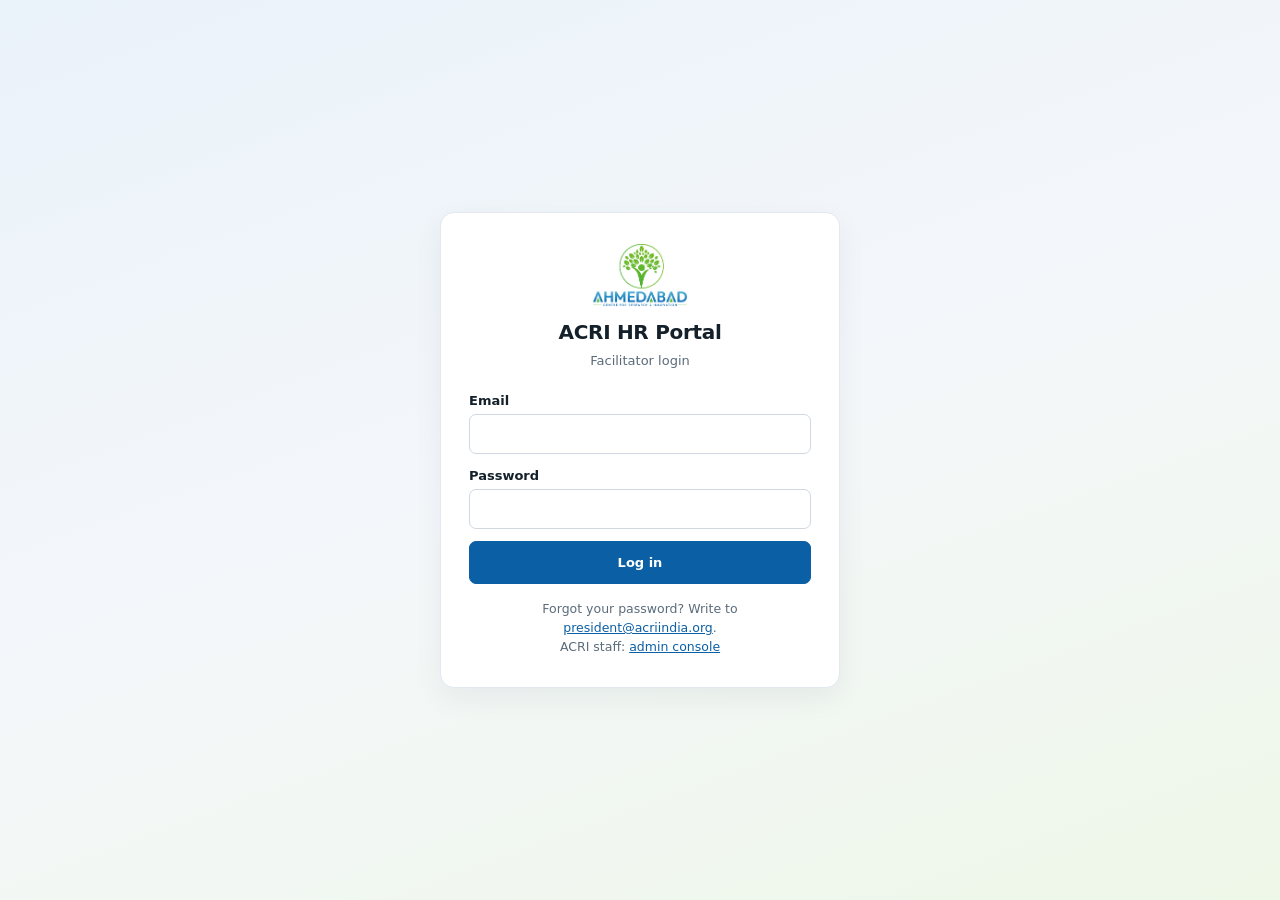
<file: public/index.html>
<!DOCTYPE html>
<html lang="en">
<head>
<meta charset="utf-8">
<meta name="viewport" content="width=device-width, initial-scale=1">
<title>ACRI HR Portal · Facilitators</title>
<link rel="icon" href="assets/acri.png">
<link rel="stylesheet" href="assets/style.css">
</head>
<body>
<div id="app"></div>

<script src="config.js"></script>
<script src="assets/app.js"></script>
<script>
(function () {
  var H = window.HR, esc = H.esc, app = document.getElementById('app');
  var KEY = 'acri_hr_fac';
  var state = { token: sessionStorage.getItem(KEY), data: null };

  function api(action, body) {
    return H.call(Object.assign({ action: action, token: state.token }, body || {})).then(function (r) {
      if (!r.ok && /log in|expired/i.test(r.error || '')) { logout(); }
      if (r.ok && r.data) { state.data = r.data; render(); }
      return r;
    });
  }
  function logout() { if (state.token) H.call({ action: 'logout', token: state.token }); sessionStorage.removeItem(KEY); state = { token: null, data: null }; renderLogin(); }

  function renderLogin(err) {
    app.innerHTML = '<div class="login"><div class="box"><img src="assets/acri.png" alt="ACRI">' +
      '<h1>ACRI HR Portal</h1><p class="lead">Facilitator login</p>' + (err ? '<div class="note err">' + esc(err) + '</div>' : '') +
      '<form id="lf"><label class="f">Email<input class="i" name="email" type="email" required autocomplete="username"></label>' +
      '<label class="f">Password<input class="i" name="password" type="password" required autocomplete="current-password"></label>' +
      '<button class="btn" type="submit">Log in</button></form>' +
      '<p class="small muted" style="text-align:center;margin:16px 0 0">Forgot your password? Write to <a href="mailto:president@acriindia.org">president@acriindia.org</a>.<br>ACRI staff: <a href="admin/">admin console</a></p></div></div>';
    document.getElementById('lf').onsubmit = function (e) {
      e.preventDefault(); var f = e.target, btn = f.querySelector('button'); btn.disabled = true; btn.textContent = 'Logging in…';
      H.call({ action: 'login', email: f.email.value, password: f.password.value }).then(function (r) {
        if (!r.ok) return renderLogin(r.error);
        state.token = r.token; state.data = r.data; sessionStorage.setItem(KEY, r.token); render();
      });
    };
  }

  function rateText(p) {
    if (p.pay_model === 'share') {
      var m = p.share && p.share.mine;
      if (!m) return 'Paid as a share of the ACRI Abhivyakti Fund';
      return 'Your share: ' + m.share_pct + '% of the amount left after ACRI deductions · attended ' + m.attended + ' of ' + m.planned + ' planned sessions' +
        (m.missed ? ' · ' + m.missed + ' missed (not paid)' : '') + (p.share.pool > 0 ? ' · earned so far ' + H.money(m.entitlement) : '') + (m.to_recover ? ' · advance still to recover ' + H.money(m.to_recover) : '');
    }
    if (p.session_net == null) return 'Rate to be finalised by ACRI';
    return H.money(p.session_net) + ' per session attended';
  }

  function render() {
    var d = state.data, me = d.me, t = d.totals;
    var today = new Date().toISOString().slice(0, 10);
    var progs = d.programmes.map(function (p) {
      var fund = p.fund && p.fund.tracked ? '<div class="small muted" style="margin-top:8px">ACRI Abhivyakti Fund: received ' + H.money(p.fund.received) + ' · ACRI deductions ' + H.money(p.fund.deducted) + ' · facilitator pool ' + H.money(p.fund.pool) +
        (p.fund.byHead.length ? '<br>Deductions: ' + p.fund.byHead.map(function (h) { return esc(h.head) + ' ' + H.money(h.amount); }).join(' · ') : '') + '</div>' : '';
      return '<div style="padding:12px 18px;border-bottom:1px solid var(--line)"><b>' + esc(p.name) + '</b> <span class="muted">· ' + esc(p.school) + '</span><div class="small">' + esc(rateText(p)) + '</div>' + fund + '</div>';
    }).join('');

    var rows = d.sessions.map(function (s) {
      var a = s.attendance, p = s.payment, act = '';
      var canClaim = s.status !== 'cancelled' && s.date <= today && (!a || a.status === 'rejected');
      if (canClaim) act = '<button class="btn sm" data-claim="' + s.id + '">Submit attendance</button>';
      var canLeave = s.status !== 'cancelled' && !s.leave && (!a || a.status === 'absent' || a.status === 'rejected');
      if (canLeave) act += ' <button class="btn sm ghost" data-leave="' + s.id + '">Apply for leave</button>';
      if (s.leave && s.leave.status === 'pending') act += ' <span class="pill amber">Absence requested</span>';
      var note = (a && a.remarks ? '<div class="small muted">' + esc(a.remarks) + '</div>' : '') + (p && p.reason && p.status !== 'not_payable' ? '<div class="small muted">' + esc(p.reason) + '</div>' : '');
      return '<tr><td><div class="small muted">' + esc((s.group || '').replace(/\s*\(.*\)/, '')) + '</div><b>' + esc(s.number) + '</b>' + (s.extra ? ' <span class="pill blue">Extra</span>' : '') + '</td><td>' + H.date(s.date) + '<div class="small muted">' + (s.time ? esc(s.time) + ' · ' : '') + esc(s.mode) + (s.status === 'cancelled' ? ' · cancelled' : '') + '</div></td>' +
        '<td>' + (a ? H.pill(H.ATT, a.status) : (s.date > today ? '<span class="pill">Upcoming</span>' : '<span class="pill">Not recorded</span>')) + '</td>' +
        '<td class="num">' + (p && ['not_payable', 'eligible', 'pro_bono'].indexOf(p.status) < 0 ? H.money(p.net) : '—') + '</td><td>' + (p ? H.pill(H.PAY, p.status) : '') + (p && p.paid_ref ? '<div class="small muted">Ref ' + esc(p.paid_ref) + '</div>' : '') + note + '</td><td>' + act + '</td></tr>';
    }).join('');

    var qs = d.queries.length ? d.queries.map(function (q) {
      return '<div class="query"><b>' + esc(q.subject) + '</b> ' + (q.status === 'open' ? '<span class="pill amber">Open</span>' : '<span class="pill green">' + (q.status === 'closed' ? 'Closed' : 'Answered') + '</span>') +
        '<div class="small muted">' + esc(q.created_at.slice(0, 10)) + '</div><div>' + esc(q.message) + '</div>' + (q.response ? '<div class="r"><b>ACRI:</b> ' + esc(q.response) + '</div>' : '') + '</div>';
    }).join('') : '<div class="empty">No queries yet.</div>';

    app.innerHTML = '<div class="topbar"><div class="in"><img src="assets/acri.png" alt="ACRI"><div class="t">ACRI HR Portal<small>Facilitator</small></div><div class="sp"></div>' +
      '<div class="who"><b>' + esc(me.name) + '</b>' + esc(me.email) + '</div><button class="btn ghost sm" id="pw">Change password</button><button class="btn ghost sm" id="lo">Log out</button></div><div class="stripe"></div></div>' +
      '<div class="wrap"><h1>Hello, ' + esc(me.name.split(' ')[0]) + '</h1><p class="lead">Your sessions, attendance and payments' + (me.appointment_ref ? ' · Appointment ' + esc(me.appointment_ref) : '') + '</p>' +
      (me.must_change ? '<div class="note warn">Please set your own password before continuing. <button class="btn sm" id="pw2">Set password</button></div>' : '') +
      '<div class="stats"><div class="stat"><div class="k">Sessions attended</div><div class="v">' + t.present + '</div><div class="s">' + t.absent + ' absent' + (t.proBono ? ' · ' + t.proBono + ' pro bono' : '') + '</div></div>' +
      '<div class="stat hl"><div class="k">Paid to you</div><div class="v">' + H.money(t.paid) + '</div>' + (t.advance ? '<div class="s">includes ' + H.money(t.advance) + ' advance</div>' : '') + '</div>' +
      '<div class="stat"><div class="k">Paid leaves left</div><div class="v">' + (d.programmes[0] && d.programmes[0].paidLeave ? d.programmes[0].paidLeave.left + ' <span style="font-size:14px;color:var(--muted)">of ' + d.programmes[0].paidLeave.limit + '</span>' : '—') + '</div><div class="s">Approved, to be paid: ' + H.money(t.approved) + '</div></div>' +
      '<div class="stat"><div class="k">Pending</div><div class="v">' + H.money(t.pending) + '</div><div class="s">Awaiting approval or funds</div></div></div>' +
      '<div class="card"><div class="hd"><h2>Your programmes</h2></div><div class="bd flush">' + (progs || '<div class="empty">No programmes assigned.</div>') + '</div></div>' +
      '<div class="card"><div class="hd"><h2>Sessions and payments</h2><div class="sp"></div><span class="small muted">Missed sessions reduce your share</span></div><div class="bd flush scroll"><table class="t"><thead><tr><th>Session</th><th>Date</th><th>Attendance</th><th class="num">Amount</th><th>Payment</th><th></th></tr></thead><tbody>' +
      (rows || '<tr><td colspan="6" class="empty">No sessions yet.</td></tr>') + '</tbody></table></div></div>' +
      (d.payouts && d.payouts.length ? '<div class="card"><div class="hd"><h2>Payments from the ACRI Abhivyakti Fund</h2></div><div class="bd flush scroll"><table class="t"><thead><tr><th>Worked out on</th><th>How it was worked out</th><th class="num">Amount</th><th>Status</th></tr></thead><tbody>' +
        d.payouts.map(function (o) { return '<tr><td>' + H.date((o.paid_on || o.created_at).slice(0, 10)) + '</td><td class="small">' + (o.kind === 'advance' ? '<span class="pill amber">Advance</span> ' + esc(o.basis) + '<div class="muted">Taken off your next session payments</div>' : esc(o.basis) + '<div class="muted">Share so far ' + H.money(o.entitlement) + ' − already paid ' + H.money(o.previous) + '</div>') + '</td><td class="num"><b>' + H.money(o.amount) + '</b></td><td>' + H.pill(H.PAYOUT, o.status) +
          (o.reason ? '<div class="small muted">' + esc(o.reason) + '</div>' : '') + (o.paid_ref ? '<div class="small muted">Ref ' + esc(o.paid_ref) + ' · ' + esc(o.paid_on) + '</div>' : '') + '</td></tr>'; }).join('') + '</tbody></table></div></div>' : '') +
      (d.leaves && d.leaves.length ? '<div class="card"><div class="hd"><h2>Leave requests</h2><div class="sp"></div><span class="small muted">Paid leaves are paid; unpaid absences are not</span></div><div class="bd flush scroll"><table class="t"><thead><tr><th>Session</th><th>Reason</th><th>Status</th><th></th></tr></thead><tbody>' +
        d.leaves.map(function (l) { return '<tr><td>' + esc((l.group || '').replace(/\s*\(.*\)/, '')) + ' · Session ' + esc(l.number) + '<div class="small muted">' + H.date(l.date) + '</div></td><td class="small">' + esc(l.reason) + (l.remarks ? '<div class="muted">ACRI: ' + esc(l.remarks) + '</div>' : '') + '</td><td>' +
          (l.paid ? '<span class="pill green">Paid leave</span> ' : '<span class="pill">Unpaid</span> ') + (l.status === 'pending' ? '<span class="pill amber">Pending</span>' : l.status === 'approved' ? '<span class="pill green">Approved</span>' : '<span class="pill red">Not approved</span>') + '</td><td>' + (l.has_proof ? '<button class="btn sm ghost" data-proof="' + l.id + '">View proof</button>' : '') + '</td></tr>'; }).join('') + '</tbody></table></div></div>' : '') +
      '<div class="card"><div class="hd"><h2>Queries</h2><div class="sp"></div><button class="btn sm" id="q">Ask ACRI</button></div><div class="bd flush">' + qs + '</div></div>' +
      '<p class="small muted" style="text-align:center">Ahmedabad Centre for Research and Innovation · hr.acriindia.org.in</p></div>';

    document.getElementById('lo').onclick = logout;
    [document.getElementById('pw'), document.getElementById('pw2')].forEach(function (b) { if (b) b.onclick = changePw; });
    document.getElementById('q').onclick = function () {
      H.form('Ask ACRI', [{ name: 'subject', label: 'Subject', required: true }, { name: 'message', label: 'Your question', type: 'textarea', required: true }], 'Send',
        function (v) { return api('raiseQuery', v).then(function (r) { if (r.ok) H.toast('Query sent. You will get an email when ACRI responds.'); return r; }); });
    };
    app.querySelectorAll('[data-leave]').forEach(function (b) {
      b.onclick = function () {
        var s = d.sessions.filter(function (x) { return x.id === b.dataset.leave; })[0];
        var pl = (d.programmes.filter(function (p) { return p.id === s.programme_id; })[0] || {}).paidLeave || { left: 0, limit: 3 };
        H.form('Apply for leave · ' + (s.group ? s.group.replace(/\s*\(.*\)/, '') + ' · ' : '') + 'Session ' + s.number + ' (' + H.date(s.date) + ')', [
          { name: 'kind', label: 'Type of leave', type: 'select', options: (pl.left > 0 ? [['paid', 'Paid leave (' + pl.left + ' of ' + pl.limit + ' left)']] : []).concat([['unpaid', 'Unpaid authorised absence']]),
            help: 'You have ' + pl.limit + ' paid leaves for the year. We recommend keeping them for your exams. When you are absent, ACRI has to arrange another facilitator or other cover, so please apply as early as possible.' },
          { name: 'reason', label: 'Reason', type: 'textarea', required: true, help: 'For example: final exam.' },
          { name: 'proof', label: 'Proof (optional)', type: 'file', help: 'A screenshot, photo or PDF, e.g. a letter from your examination coordinator' }], 'Apply',
          function (v) { return api('applyLeave', { session_id: s.id, reason: v.reason, proof: v.proof, paid: v.kind === 'paid' }).then(function (r) { if (r.ok) H.toast('Request sent. You will get an email when ACRI decides.'); return r; }); });
      };
    });
    app.querySelectorAll('[data-proof]').forEach(function (b) {
      b.onclick = function () { H.call({ action: 'viewProof', token: state.token, leave_id: b.dataset.proof }).then(function (r) { if (r.ok) H.showProof(r.data.proof); else H.toast(r.error); }); };
    });
    app.querySelectorAll('[data-claim]').forEach(function (b) {
      b.onclick = function () {
        var s = d.sessions.filter(function (x) { return x.id === b.dataset.claim; })[0];
        H.form('Submit attendance · Session ' + s.number + ' (' + H.date(s.date) + ')', [{ name: 'note', label: 'Note for ACRI (optional)', type: 'textarea', help: 'For example, which group you took. ACRI verifies this against its records; any discrepancy means no payment for the session.' }], 'Submit',
          function (v) { return api('claimAttendance', { session_id: s.id, note: v.note }).then(function (r) { if (r.ok) H.toast('Submitted for verification.'); return r; }); });
      };
    });
  }

  function changePw() {
    H.form('Change password', [{ name: 'current', label: 'Current password', type: 'password', required: true }, { name: 'next', label: 'New password', type: 'password', help: 'At least 8 characters', required: true }, { name: 'again', label: 'Repeat new password', type: 'password', required: true }], 'Change',
      function (v) { if (v.next !== v.again) return { ok: false, error: 'The new passwords do not match.' }; return api('changePassword', v).then(function (r) { if (r.ok) H.toast('Password changed.'); return r; }); });
  }

  if (state.token) api('dashboard').then(function (r) { if (!r.ok) renderLogin(); }); else renderLogin();
})();
</script>
</body>
</html>
</file>
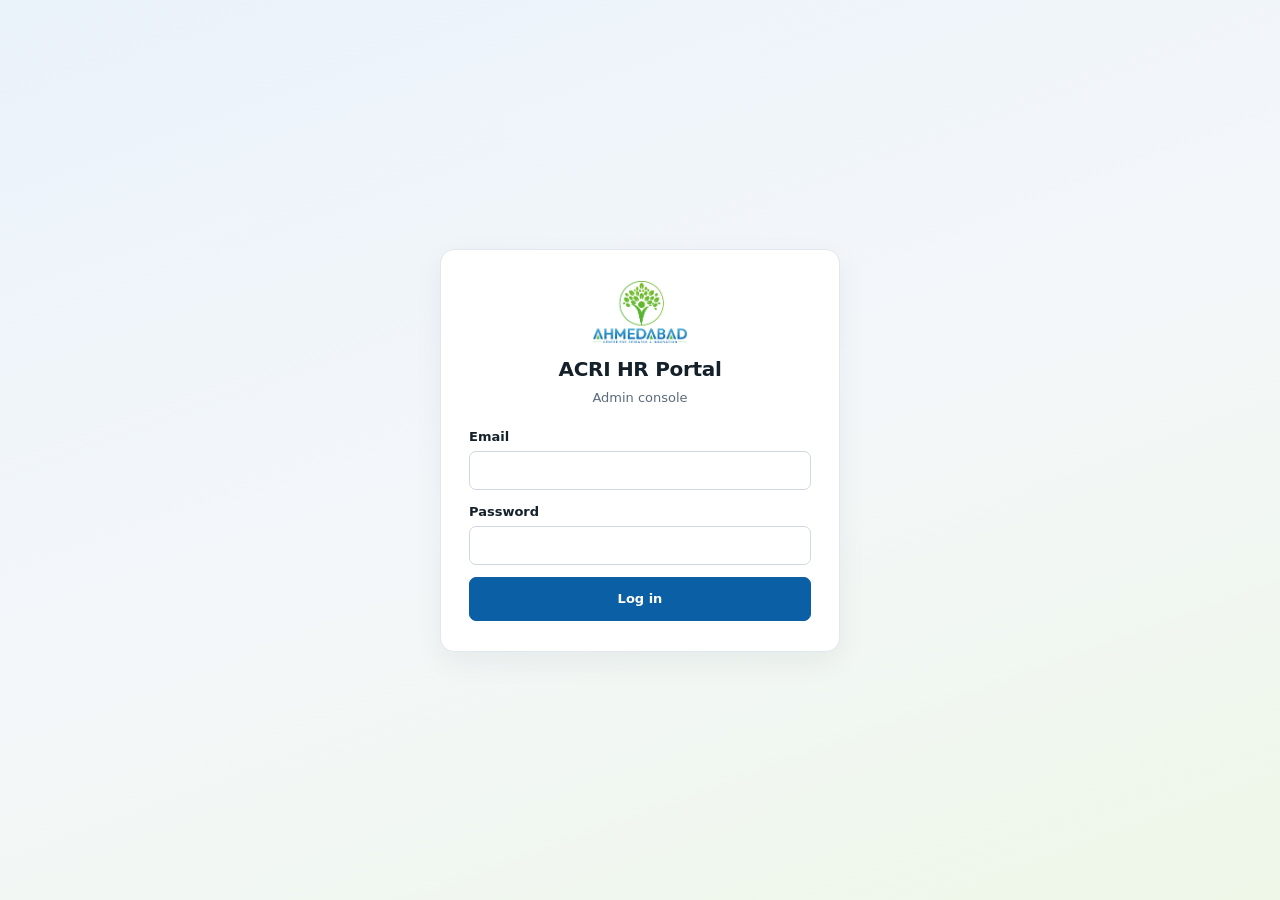
<file: public/admin/index.html>
<!DOCTYPE html>
<html lang="en">
<head>
<meta charset="utf-8">
<meta name="viewport" content="width=device-width, initial-scale=1">
<title>ACRI HR Portal · Admin</title>
<link rel="icon" href="../assets/acri.png">
<link rel="stylesheet" href="../assets/style.css">
</head>
<body>
<div id="app"></div>

<script src="../config.js"></script>
<script src="../assets/app.js"></script>
<script>
(function () {
  var H = window.HR, esc = H.esc, app = document.getElementById('app');
  var KEY = 'acri_hr_admin';
  var state = { token: sessionStorage.getItem(KEY), data: null, tab: location.hash.slice(1) || 'overview', prog: null, group: '' };
  var today = new Date().toISOString().slice(0, 10);

  function api(action, body) {
    return H.call(Object.assign({ action: action, token: state.token }, body || {})).then(function (r) {
      if (!r.ok && /log in|expired/i.test(r.error || '')) logout();
      if (r.ok && r.data) { state.data = r.data; render(); }
      if (!r.ok && !document.querySelector('.modal-bg')) H.toast(r.error);
      return r;
    });
  }
  function logout() { if (state.token) H.call({ action: 'logout', token: state.token }); sessionStorage.removeItem(KEY); state.token = null; state.data = null; renderLogin(); }

  function renderLogin(err) {
    app.innerHTML = '<div class="login"><div class="box"><img src="../assets/acri.png" alt="ACRI"><h1>ACRI HR Portal</h1><p class="lead">Admin console</p>' +
      (err ? '<div class="note err">' + esc(err) + '</div>' : '') +
      '<form id="lf"><label class="f">Email<input class="i" name="email" type="email" required autocomplete="username"></label>' +
      '<label class="f">Password<input class="i" name="password" type="password" required autocomplete="current-password"></label>' +
      '<button class="btn" type="submit">Log in</button></form></div></div>';
    document.getElementById('lf').onsubmit = function (e) {
      e.preventDefault(); var f = e.target, b = f.querySelector('button'); b.disabled = true; b.textContent = 'Logging in…';
      H.call({ action: 'login', role: 'admin', email: f.email.value, password: f.password.value }).then(function (r) {
        if (!r.ok) return renderLogin(r.error);
        state.token = r.token; state.data = r.data; sessionStorage.setItem(KEY, r.token); render();
      });
    };
  }

  // ---------- helpers ----------
  function d() { return state.data; }
  function prog() { var ps = d().programmes; return ps.filter(function (p) { return p.id === state.prog; })[0] || ps[0]; }
  function facsOf(pid) { var ids = d().assignments.filter(function (a) { return a.programme_id === pid && a.status !== 'ended'; }).map(function (a) { return a.facilitator_id; }); return d().facilitators.filter(function (f) { return ids.indexOf(f.id) >= 0; }); }
  function table(head, rows, empty) { return '<div class="scroll"><table class="t"><thead><tr>' + head.map(function (h) { return '<th' + (h[0] === '#' ? ' class="num"' : '') + '>' + esc(h.replace(/^#/, '')) + '</th>'; }).join('') + '</tr></thead><tbody>' + (rows.join('') || '<tr><td colspan="' + head.length + '" class="empty">' + esc(empty || 'Nothing here yet.') + '</td></tr>') + '</tbody></table></div>'; }
  function groupPicker(p) {
    if (!p.groups || !p.groups.length) return '';
    return '<select class="i" id="gp" style="width:auto;margin:0;padding:5px 9px;font-size:13px"><option value="">All groups</option>' +
      p.groups.map(function (g) { return '<option' + (g === state.group ? ' selected' : '') + '>' + esc(g) + '</option>'; }).join('') + '</select>';
  }
  function bindGroupPicker() { var gp = document.getElementById('gp'); if (gp) gp.onchange = function () { state.group = gp.value; render(); }; }
  function byGroup(list) { return list.filter(function (s) { return !state.group || s.group === state.group; })
    .sort(function (a, b) { return a.group === b.group ? (a.date < b.date ? -1 : 1) : (a.group < b.group ? -1 : 1); }); }
  function card(title, body, tools) { return '<div class="card"><div class="hd"><h2>' + esc(title) + '</h2><div class="sp"></div>' + (tools || '') + '</div><div class="bd flush">' + body + '</div></div>'; }
  var MODEL = { share: 'Lump sum split between facilitators', tbd: 'To be decided', per_session: 'Flat rate per session', pool: 'Per-student amount ÷ planned sessions', fund: 'ACRI Abhivyakti Fund pool ÷ planned sessions' };
  var ROLE = { owner: 'Owner', vp: 'Vice President', admin: 'Admin' };

  // ---------- tabs ----------
  var TABS = [
    ['overview', 'Overview'], ['attendance', 'Attendance'], ['payments', 'Payments'], ['fund', 'Abhivyakti Fund'],
    ['facilitators', 'Facilitators'], ['programme', 'Programme & Sessions'], ['queries', 'Queries'], ['emails', 'Emails'], ['team', 'Team & Settings']
  ];

  function render() {
    var x = d(), c = x.counts;
    if (!state.prog && x.programmes[0]) state.prog = x.programmes[0].id;
    var badge = { attendance: c.claims + (c.leaveRequests || 0), payments: c.pendingPay, queries: c.openQueries };
    app.innerHTML = '<div class="topbar"><div class="in"><img src="../assets/acri.png" alt="ACRI"><div class="t">ACRI HR Portal<small>Admin console</small></div><div class="sp"></div>' +
      (x.programmes.length > 1 ? '<select class="i" id="ps" style="width:auto;margin:0">' + x.programmes.map(function (p) { return '<option value="' + p.id + '"' + (p.id === state.prog ? ' selected' : '') + '>' + esc(p.name) + '</option>'; }).join('') + '</select>' : '') +
      '<div class="who"><b>' + esc(x.me.name || '') + '</b>' + esc(ROLE[x.me.role] || '') + '</div><button class="btn ghost sm" id="lo">Log out</button></div><div class="stripe"></div></div>' +
      '<div class="wrap"><div class="tabs">' + TABS.map(function (t) { return '<button data-tab="' + t[0] + '" class="' + (state.tab === t[0] ? 'on' : '') + '">' + t[1] + (badge[t[0]] ? '<span class="badge">' + badge[t[0]] + '</span>' : '') + '</button>'; }).join('') + '</div>' +
      '<div id="view">' + (VIEWS[state.tab] || VIEWS.overview)() + '</div></div>';
    document.getElementById('lo').onclick = logout;
    var ps = document.getElementById('ps'); if (ps) ps.onchange = function () { state.prog = ps.value; render(); };
    app.querySelectorAll('[data-tab]').forEach(function (b) { b.onclick = function () { state.tab = b.dataset.tab; location.hash = state.tab; render(); }; });
    (BIND[state.tab] || function () {})();
  }

  var VIEWS = {}, BIND = {};

  VIEWS.overview = function () {
    var p = prog(), x = d(), f = p ? p.fund : null;
    var pays = x.payments.filter(function (y) { return y.programme_id === (p && p.id); });
    var outs = x.payouts.filter(function (y) { return y.programme_id === (p && p.id); });
    function sum(st) { return pays.filter(function (y) { return y.status === st; }).reduce(function (a, y) { return a + Number(y.net || 0); }, 0) + outs.filter(function (y) { return y.status === st; }).reduce(function (a, y) { return a + Number(y.amount || 0); }, 0); }
    var todo = [];
    if (x.counts.claims) todo.push('<b>' + x.counts.claims + '</b> attendance submission(s) to verify · <a href="#attendance" data-go="attendance">Attendance</a>');
    if (x.counts.pendingPay) todo.push('<b>' + x.counts.pendingPay + '</b> payment(s) pending approval · <a href="#payments" data-go="payments">Payments</a>');
    if (x.counts.awaitingFunds) todo.push('<b>' + x.counts.awaitingFunds + '</b> payment(s) awaiting funds in the ACRI Abhivyakti Fund · <a href="#fund" data-go="fund">Fund</a>');
    if (x.counts.openQueries) todo.push('<b>' + x.counts.openQueries + '</b> open querie(s) · <a href="#queries" data-go="queries">Queries</a>');
    if (p && p.share) { var due = p.share.lines.reduce(function (t, l) { return t + l.due; }, 0); if (due > 0) todo.push('<b>' + H.money(due) + '</b> in facilitator shares ready to pay out · <a href="#payments" data-go="payments">Payments</a>'); }
    if (p && p.session_net == null && p.pay_model !== 'share') todo.push('The payment rate for <b>' + esc(p.name) + '</b> is not set yet · <a href="#programme" data-go="programme">Programme</a>');
    return '<h1>' + esc(p ? p.name : 'No programme') + '</h1><p class="lead">' + esc(p ? p.school : '') + ' · ' + (p ? esc(MODEL[p.pay_model]) : '') + (p && p.session_net != null && p.pay_model !== 'share' ? ' · ' + H.money(p.session_net) + ' per session' : '') + '</p>' +
      '<div class="stats"><div class="stat hl"><div class="k">Fund available</div><div class="v">' + H.money(f ? f.available : 0) + '</div><div class="s">for facilitator payments</div></div>' +
      '<div class="stat"><div class="k">Paid</div><div class="v">' + H.money(sum('paid')) + '</div></div>' +
      '<div class="stat"><div class="k">Approved, unpaid</div><div class="v">' + H.money(sum('approved')) + '</div></div>' +
      '<div class="stat"><div class="k">Pending approval</div><div class="v">' + H.money(sum('pending')) + '</div></div></div>' +
      card('To do', todo.length ? '<div style="padding:12px 18px">' + todo.map(function (t) { return '<div style="padding:4px 0">' + t + '</div>'; }).join('') + '</div>' : '<div class="empty">All caught up.</div>');
  };
  BIND.overview = function () { app.querySelectorAll('[data-go]').forEach(function (a) { a.onclick = function (e) { e.preventDefault(); state.tab = a.dataset.go; location.hash = state.tab; render(); }; }); };

  VIEWS.attendance = function () {
    var p = prog(), x = d(), facs = facsOf(p.id);
    var claims = x.attendance.filter(function (a) { return a.status === 'claimed'; }).map(function (a) {
      return '<tr><td><b>' + esc(a.facilitator) + '</b></td><td>' + esc(a.group ? a.group.replace(/\s*\(.*\)/, '') + ' · ' : '') + 'Session ' + esc(a.number) + ' · ' + H.date(a.date) + '</td><td class="small">' + esc(a.claim_note || '—') + '</td><td><div class="row-actions">' +
        '<button class="btn sm ok" data-v="approve" data-id="' + a.id + '">Verify present</button><button class="btn sm ghost" data-v="absent" data-id="' + a.id + '">Mark absent</button><button class="btn sm danger" data-v="reject" data-id="' + a.id + '">Reject</button></div></td></tr>';
    });
    var sess = byGroup(x.sessions.filter(function (s) { return s.programme_id === p.id; }));
    var grid = sess.map(function (s) {
      return '<tr><td class="small"><b>' + esc(s.group || '—') + '</b></td><td><b>' + esc(s.number) + '</b>' + (s.extra === 'TRUE' ? ' <span class="pill blue">Extra</span>' : '') + '</td><td>' + H.date(s.date) + '<div class="small muted">' + esc(s.mode) + (s.status === 'cancelled' ? ' · cancelled' : '') + '</div></td>' + facs.map(function (f) {
        var a = x.attendance.filter(function (y) { return y.session_id === s.id && y.facilitator_id === f.id; })[0];
        return '<td>' + (a ? H.pill(H.ATT, a.status) : '<span class="pill">—</span>') + (s.date <= today && s.status !== 'cancelled' ? ' <button class="btn sm ghost" data-mark="' + s.id + '|' + f.id + '">Set</button>' : '') + '</td>';
      }).join('') + '</tr>';
    });
    var leaves = x.leaves.filter(function (l) { return l.programme_id === p.id; }).slice(0, 30).map(function (l) {
      return '<tr><td><b>' + esc(l.facilitator) + '</b></td><td>' + esc((l.group || '').replace(/\s*\(.*\)/, '')) + ' · Session ' + esc(l.number) + '<div class="small muted">' + H.date(l.date) + '</div></td><td class="small">' + (l.paid ? '<span class="pill green">Paid leave</span> ' : '<span class="pill">Unpaid</span> ') + esc(l.reason) + (l.remarks ? '<div class="muted">' + esc(l.remarks) + '</div>' : '') +
        '<div class="muted">Paid leaves used ' + l.balance.used + ' of ' + l.balance.limit + '</div></td><td>' +
        (l.status === 'pending' ? '<span class="pill amber">Pending</span>' : l.status === 'approved' ? '<span class="pill green">Approved</span>' : '<span class="pill red">Rejected</span>') + '</td><td><div class="row-actions">' +
        (l.has_proof ? '<button class="btn sm ghost" data-proof="' + l.id + '">View proof</button>' : '<span class="small muted">No proof</span>') +
        (l.status === 'pending' ? (l.paid ? '<button class="btn sm ok" data-lv="approve" data-id="' + l.id + '">Approve as paid leave</button><button class="btn sm ghost" data-lv="approve_unpaid" data-id="' + l.id + '">Approve as unpaid</button>' : '<button class="btn sm ok" data-lv="approve" data-id="' + l.id + '">Approve (not paid)</button>') + '<button class="btn sm danger" data-lv="reject" data-id="' + l.id + '">Reject</button>' : '') + '</div></td></tr>';
    });
    return card('Leave requests', table(['Facilitator', 'Session', 'Reason', 'Status', 'Actions'], leaves, 'No requests.'), '<span class="small muted">Arrange cover for every approved leave</span>') +
      card('Submissions to verify', table(['Facilitator', 'Session', 'Note', 'Decision'], claims, 'No submissions waiting.')) +
      card('Attendance register', table(['Group', 'Session', 'Date'].concat(facs.map(function (f) { return f.name; })), grid, 'No sessions yet.'), groupPicker(p));
  };
  BIND.attendance = function () {
    bindGroupPicker();
    app.querySelectorAll('[data-proof]').forEach(function (b) { b.onclick = function () { H.call({ action: 'viewProof', token: state.token, leave_id: b.dataset.proof }).then(function (r) { if (r.ok) H.showProof(r.data.proof); else H.toast(r.error); }); }; });
    app.querySelectorAll('[data-lv]').forEach(function (b) { b.onclick = function () {
      var dec = b.dataset.lv;
      H.form({ approve: 'Approve leave', approve_unpaid: 'Approve as unpaid absence', reject: 'Reject leave request' }[dec], [{ name: 'remarks', label: dec === 'reject' ? 'Reason' : 'Remarks (optional)', type: 'textarea', required: dec === 'reject' }], dec === 'reject' ? 'Reject' : 'Approve',
        function (v) { return api('decideLeave', { leave_id: b.dataset.id, decision: dec, remarks: v.remarks }).then(function (r) { if (r.ok) H.toast('Done. The facilitator has been emailed.'); return r; }); });
    }; });
    app.querySelectorAll('[data-v]').forEach(function (b) {
      b.onclick = function () {
        var dec = b.dataset.v;
        if (dec === 'approve') return api('verifyClaim', { attendance_id: b.dataset.id, decision: 'approve' }).then(function (r) { if (r.ok) H.toast('Verified. Email sent.'); });
        H.form(dec === 'reject' ? 'Reject attendance (discrepancy)' : 'Mark as absent', [{ name: 'remarks', label: dec === 'reject' ? 'Reason for rejection' : 'Remarks (optional)', type: 'textarea', required: dec === 'reject' }], dec === 'reject' ? 'Reject' : 'Mark absent',
          function (v) { return api('verifyClaim', { attendance_id: b.dataset.id, decision: dec, remarks: v.remarks }); });
      };
    });
    app.querySelectorAll('[data-mark]').forEach(function (b) {
      b.onclick = function () {
        var ids = b.dataset.mark.split('|');
        H.form('Record attendance', [{ name: 'status', label: 'Status', type: 'select', options: [['present', 'Present'], ['absent', 'Absent (not paid)'], ['leave', 'Authorised absence (not paid)'], ['paid_leave', 'Paid leave (uses 1 of the paid leaves)']] }, { name: 'remarks', label: 'Remarks', type: 'textarea' }, { name: 'notify', label: 'Email the facilitator', type: 'checkbox', value: true }], 'Save',
          function (v) { return api('markAttendance', { session_id: ids[0], facilitator_id: ids[1], status: v.status, remarks: v.remarks, notify: v.notify }); });
      };
    });
  };

  VIEWS.payments = function () {
    var p = prog(), x = d();
    if (p.pay_model === 'share') return sharePayments(p, x);
    var rows = x.payments.filter(function (y) { return y.programme_id === p.id && y.status !== 'not_payable'; })
      .sort(function (a, b) { return (a.date || '') < (b.date || '') ? -1 : 1; }).map(function (y) {
        var acts = '';
        if (y.status === 'pending') acts = '<button class="btn sm ok" data-pay="approved" data-id="' + y.id + '">Approve</button><button class="btn sm ghost" data-pay="withheld" data-id="' + y.id + '">Withhold</button><button class="btn sm danger" data-pay="rejected" data-id="' + y.id + '">Reject</button>';
        else if (y.status === 'approved') acts = '<button class="btn sm" data-pay="paid" data-id="' + y.id + '">Mark paid</button><button class="btn sm ghost" data-pay="withheld" data-id="' + y.id + '">Withhold</button>';
        else if (y.status === 'withheld' || y.status === 'rejected') acts = '<button class="btn sm ghost" data-pay="pending" data-id="' + y.id + '">Reopen</button>';
        else if (y.status === 'awaiting_funds' || y.status === 'rate_pending') acts = '<button class="btn sm ghost" data-pay="pro_bono" data-id="' + y.id + '">Mark pro bono</button>';
        return '<tr><td><b>' + esc(y.facilitator) + '</b></td><td>Session ' + esc(y.number) + '<div class="small muted">' + H.date(y.date) + '</div></td><td class="num">' + H.money(y.gross) + '</td><td class="num">' + H.money(y.acri_cut) + '</td><td class="num"><b>' + H.money(y.net) + '</b></td><td>' + H.pill(H.PAY, y.status) +
          (y.reason ? '<div class="small muted">' + esc(y.reason) + '</div>' : '') + (y.paid_ref ? '<div class="small muted">Ref ' + esc(y.paid_ref) + ' · ' + esc(y.paid_on) + '</div>' : '') + '</td><td><div class="row-actions">' + acts + '</div></td></tr>';
      });
    return card('Payments · ' + p.name, table(['Facilitator', 'Session', '#Gross', '#ACRI cut', '#Net', 'Status', 'Actions'], rows, 'No payable sessions yet.'),
      '<button class="btn sm ghost" id="rc">Recalculate open payments</button>');
  };
  function sharePayments(p, x) {
    var sc = p.share, f = p.fund;
    var lines = sc.lines.map(function (l) {
      return '<tr><td><b>' + esc(l.name) + '</b></td><td class="num">' + l.share_pct + '%' + (x.me.canFund ? ' <button class="btn sm ghost" data-share="' + l.facilitator_id + '|' + l.share_pct + '">Change</button>' : '') + '</td>' +
        '<td class="num">' + l.attended + ' / ' + l.planned + '</td><td class="num">' + H.money(l.full) + '</td><td class="num">' + (l.absence_cut ? '−' + H.money(l.absence_cut) : '—') + '</td>' +
        '<td class="num"><b>' + H.money(l.entitlement) + '</b></td><td class="num">' + H.money(l.previous) + (l.advance ? '<div class="small muted">incl. advance ' + H.money(l.advance) + '</div>' : '') + (l.to_recover ? '<div class="small" style="color:var(--red)">' + H.money(l.to_recover) + ' still to recover</div>' : '') + '</td><td class="num"><b>' + H.money(l.due) + '</b></td></tr>';
    });
    var outs = x.payouts.filter(function (o) { return o.programme_id === p.id; }).map(function (o) {
      var acts = '';
      if (o.status === 'pending') acts = '<button class="btn sm ok" data-po="approved" data-id="' + o.id + '">Approve</button><button class="btn sm ghost" data-po="withheld" data-id="' + o.id + '">Withhold</button><button class="btn sm danger" data-po="rejected" data-id="' + o.id + '">Reject</button>';
      else if (o.status === 'approved') acts = '<button class="btn sm" data-po="paid" data-id="' + o.id + '">Mark paid</button><button class="btn sm ghost" data-po="withheld" data-id="' + o.id + '">Withhold</button>';
      else if (o.status === 'withheld' || o.status === 'rejected') acts = '<button class="btn sm ghost" data-po="pending" data-id="' + o.id + '">Reopen</button>';
      return '<tr><td>' + H.date(o.created_at.slice(0, 10)) + '</td><td><b>' + esc(o.facilitator) + '</b>' + (o.kind === 'advance' ? ' <span class="pill amber">Advance</span>' : '') + '</td><td class="small">' + esc(o.basis) + '</td><td class="num"><b>' + H.money(o.amount) + '</b></td><td>' + H.pill(H.PAYOUT, o.status) +
        (o.reason ? '<div class="small muted">' + esc(o.reason) + '</div>' : '') + (o.paid_ref ? '<div class="small muted">Ref ' + esc(o.paid_ref) + ' · ' + esc(o.paid_on) + '</div>' : '') + '</td><td><div class="row-actions">' + acts + '</div></td></tr>';
    });
    var due = sc.lines.reduce(function (t, l) { return t + l.due; }, 0);
    var warn = sc.totalPct > 100.01 ? '<div class="note err" style="margin:12px 18px">Shares add up to ' + sc.totalPct + '%. They must not be more than 100%.</div>' : '';
    return '<h1>Facilitator shares</h1><p class="lead">The lump sum from the school, minus ACRI\'s deductions, leaves <b>' + H.money(sc.pool) + '</b> for facilitators. It is split by share %, and each person gets their share × sessions attended ÷ planned sessions across all groups (' + sc.planned + ' per group), so money is released as sessions are taken. Extra sessions are pro bono. Money not paid out because of missed sessions stays in the fund.</p>' +
      card('Shares as of today', warn + table(['Facilitator', '#Share', '#Attended', '#Full share', '#Not yet earned', '#Share so far', '#Already paid / advance', '#Due now'], lines, 'No facilitators assigned.'),
        x.me.canFund ? '<button class="btn sm ok" id="dist"' + (due > 0 ? '' : ' disabled') + '>Pay out ' + H.money(due) + '</button>' : '<span class="small muted">The Vice President pays out shares</span>') +
      card('Payments', table(['Date', 'Facilitator', 'How it was worked out', '#Amount', 'Status', 'Actions'], outs, 'No payments yet.'));
  }

  BIND.payments = function () {
    var dist = document.getElementById('dist');
    if (dist) dist.onclick = function () {
      H.form('Pay out shares', [{ name: 'ok', label: 'I have checked the shares. Create these payments and email each facilitator.', type: 'checkbox', value: true }], 'Create payments',
        function (v) { if (!v.ok) return { ok: false, error: 'Tick the box to confirm.' }; return api('distributeFund', { programme_id: prog().id }).then(function (r) { if (r.ok) H.toast('Payments created. Emails sent.'); return r; }); });
    };
    app.querySelectorAll('[data-share]').forEach(function (b) { b.onclick = function () {
      var q = b.dataset.share.split('|');
      H.form('Change share', [{ name: 'share_pct', label: 'Share of the facilitator pool (%)', type: 'number', step: '0.01', value: q[1], help: 'Leave empty to split equally with the others' }], 'Save',
        function (v) { return api('setShare', { programme_id: prog().id, facilitator_id: q[0], share_pct: v.share_pct }); });
    }; });
    app.querySelectorAll('[data-po]').forEach(function (b) { b.onclick = function () {
      var st = b.dataset.po, id = b.dataset.id;
      if (st === 'approved' || st === 'pending') return api('setPayoutStatus', { payout_id: id, status: st }).then(function (r) { if (r.ok) H.toast('Updated. Email sent.'); });
      var fields = st === 'paid' ? [{ name: 'paid_ref', label: 'Payment reference (UTR)', required: true }, { name: 'paid_on', label: 'Paid on', type: 'date', value: today }] : [{ name: 'reason', label: 'Reason', type: 'textarea', required: true }];
      H.form({ paid: 'Mark as paid', withheld: 'Withhold payment', rejected: 'Reject payment' }[st], fields, 'Confirm', function (v) { return api('setPayoutStatus', Object.assign({ payout_id: id, status: st }, v)); });
    }; });
    var rc = document.getElementById('rc'); if (rc) rc.onclick = function () { api('recalculatePayments', { programme_id: prog().id }).then(function (r) { if (r.ok) H.toast('Recalculated.'); }); };
    app.querySelectorAll('[data-pay]').forEach(function (b) {
      b.onclick = function () {
        var st = b.dataset.pay, id = b.dataset.id;
        if (st === 'approved' || st === 'pending') return api('setPaymentStatus', { payment_id: id, status: st }).then(function (r) { if (r.ok) H.toast('Updated. Email sent.'); });
        var fields = st === 'paid' ? [{ name: 'paid_ref', label: 'Payment reference (UTR)', required: true }, { name: 'paid_on', label: 'Paid on', type: 'date', value: today }]
          : [{ name: 'reason', label: st === 'pro_bono' ? 'Note (optional)' : 'Reason', type: 'textarea', required: st !== 'pro_bono', value: st === 'pro_bono' ? 'Extra session; no funds available. Conducted pro bono as an education-first institution.' : '' }];
        var title = { paid: 'Mark as paid', withheld: 'Withhold payment', rejected: 'Reject payment (discrepancy)', pro_bono: 'Record as pro bono' }[st];
        H.form(title, fields, 'Confirm', function (v) { return api('setPaymentStatus', Object.assign({ payment_id: id, status: st }, v)); });
      };
    });
  };

  VIEWS.fund = function () {
    var p = prog(), x = d(), f = p.fund;
    var entries = x.fundEntries.filter(function (e) { return e.programme_id === p.id; }).map(function (e) {
      return '<tr><td>' + H.date(e.date) + '</td><td>' + (e.type === 'credit' ? '<span class="pill green">Received</span>' : '<span class="pill red">Deduction</span>') + '</td><td>' + esc(e.head) + '</td><td class="num">' + (e.type === 'credit' ? '+' : '−') + H.money(e.amount) + '</td><td class="small">' + esc(e.note) + '</td><td class="small muted">' + esc(e.recorded_by) + '</td></tr>';
    });
    var heads = f.byHead.map(function (h) { return '<tr><td>' + esc(h.head) + '</td><td class="num">' + H.money(h.amount) + '</td></tr>'; });
    var headList = x.deductionHeads.map(function (h) { return '<tr><td><b>' + esc(h.name) + '</b><div class="small muted">' + esc(h.description) + '</div></td><td>' + (h.active === 'TRUE' ? '<span class="pill green">Active</span>' : '<span class="pill">Inactive</span>') + '</td><td>' + (x.me.canFund ? '<button class="btn sm ghost" data-head="' + h.id + '">Edit</button>' : '') + '</td></tr>'; });
    var tools = x.me.canFund ? '<button class="btn sm ok" id="cr">Record money received</button><button class="btn sm danger" id="de">Record ACRI deduction</button>' : '<span class="small muted">Only the Vice President or owner can record entries</span>';
    return '<h1>ACRI Abhivyakti Fund</h1><p class="lead">Money received for ' + esc(p.name) + ', ACRI\'s deductions by head, and what is left for facilitators. Entries are final once recorded and cannot be edited or deleted.</p>' +
      '<div class="stats"><div class="stat"><div class="k">Received</div><div class="v">' + H.money(f.received) + '</div></div>' +
      '<div class="stat"><div class="k">ACRI deductions</div><div class="v">' + H.money(f.deducted) + '</div></div>' +
      '<div class="stat"><div class="k">Facilitator pool</div><div class="v">' + H.money(f.pool) + '</div><div class="s">' + H.money(f.committed) + ' committed · ' + H.money(f.paid) + ' paid</div></div>' +
      '<div class="stat hl"><div class="k">Available</div><div class="v">' + H.money(f.available) + '</div></div></div>' +
      card('Fund ledger', table(['Date', 'Type', 'Head', '#Amount', 'Note', 'Recorded by'], entries, 'No entries yet. The Vice President records money as it is received.'), tools) +
      '<div class="grid2">' + card('Deductions by head', table(['Head', '#Total'], heads, 'No deductions yet.')) +
      card('Deduction heads', table(['Head', 'Status', ''], headList), x.me.canFund ? '<button class="btn sm ghost" id="nh">Add head</button>' : '') + '</div>';
  };
  BIND.fund = function () {
    var p = prog(), x = d();
    var cr = document.getElementById('cr'), de = document.getElementById('de'), nh = document.getElementById('nh');
    if (cr) cr.onclick = function () {
      H.form('Record money received', [{ name: 'amount', label: 'Amount (₹)', type: 'number', required: true }, { name: 'date', label: 'Date received', type: 'date', value: today, required: true }, { name: 'head', label: 'Source', value: 'Fees received from Apple Global School' }, { name: 'note', label: 'Note / reference', type: 'textarea' }], 'Record',
        function (v) { return api('addFundEntry', Object.assign({ programme_id: p.id, type: 'credit' }, v)).then(function (r) { if (r.ok) H.toast('Recorded. Open payments recalculated.'); return r; }); });
    };
    if (de) de.onclick = function () {
      var opts = x.deductionHeads.filter(function (h) { return h.active === 'TRUE'; }).map(function (h) { return h.name; });
      H.form('Record ACRI deduction', [{ name: 'head', label: 'Deduction head', type: 'select', options: opts }, { name: 'amount', label: 'Amount (₹)', type: 'number', required: true }, { name: 'date', label: 'Date', type: 'date', value: today, required: true }, { name: 'note', label: 'Note', type: 'textarea' }, { name: 'confirm', label: 'I understand this deduction is final and cannot be changed later', type: 'checkbox' }], 'Record',
        function (v) { if (!v.confirm) return { ok: false, error: 'Please confirm that this deduction is final.' }; return api('addFundEntry', Object.assign({ programme_id: p.id, type: 'deduction' }, v)).then(function (r) { if (r.ok) H.toast('Deduction recorded.'); return r; }); });
    };
    function headForm(h) {
      H.form(h ? 'Edit deduction head' : 'Add deduction head', [{ name: 'name', label: 'Title', required: true, value: h && h.name }, { name: 'description', label: 'What it covers', value: h && h.description }, { name: 'active', label: 'Active', type: 'select', options: [['TRUE', 'Active'], ['FALSE', 'Inactive']], value: h ? h.active : 'TRUE' }], 'Save',
        function (v) { return api('saveDeductionHead', Object.assign({ id: h && h.id }, v)); });
    }
    if (nh) nh.onclick = function () { headForm(null); };
    app.querySelectorAll('[data-head]').forEach(function (b) { b.onclick = function () { headForm(x.deductionHeads.filter(function (h) { return h.id === b.dataset.head; })[0]); }; });
  };

  VIEWS.facilitators = function () {
    var x = d();
    var rows = x.facilitators.map(function (f) {
      var progs = x.assignments.filter(function (a) { return a.facilitator_id === f.id && a.status !== 'ended'; }).map(function (a) { var p = x.programmes.filter(function (q) { return q.id === a.programme_id; })[0]; return p ? p.name : ''; }).join(', ');
      return '<tr><td><b>' + esc(f.name) + '</b><div class="small muted">' + esc(f.email) + (f.phone ? ' · ' + esc(f.phone) : '') + '</div></td><td class="small">' + esc(progs) + '</td><td class="small">' + esc(f.appointment_ref || '—') + '<div class="muted">' + esc(f.appointed_on || '') + '</div></td><td>' + (f.status === 'active' ? '<span class="pill green">Active</span>' : '<span class="pill">Inactive</span>') + '</td>' +
        '<td><div class="row-actions"><button class="btn sm ghost" data-edit="' + f.id + '">Edit</button><button class="btn sm ghost" data-reset="' + f.id + '">Send new password</button>' + (x.me.canFund ? '<button class="btn sm ghost" data-adv="' + f.id + '">Record advance</button>' : '') + '<button class="btn sm ghost" data-mail="' + f.id + '">Email</button><button class="btn sm ' + (f.status === 'active' ? 'danger' : 'ok') + '" data-st="' + f.id + '|' + (f.status === 'active' ? 'inactive' : 'active') + '">' + (f.status === 'active' ? 'Deactivate' : 'Activate') + '</button></div></td></tr>';
    });
    return card('Facilitators', table(['Name', 'Programmes', 'Appointment', 'Status', 'Actions'], rows), '<button class="btn sm ghost" id="ma">Email all</button><button class="btn sm" id="nf">Appoint facilitator</button>');
  };
  BIND.facilitators = function () {
    var x = d();
    function facForm(f) {
      var fields = [{ name: 'name', label: 'Full name', required: true, value: f && f.name }, { name: 'email', label: 'Email', type: 'email', required: true, value: f && f.email }, { name: 'phone', label: 'Phone', value: f && f.phone },
        { name: 'appointment_ref', label: 'Appointment letter ref.', value: f && f.appointment_ref }, { name: 'appointed_on', label: 'Appointed from', type: 'date', value: (f && f.appointed_on) || today },
        { name: 'programme_id', label: 'Assign to programme', type: 'select', options: x.programmes.map(function (p) { return [p.id, p.name]; }), value: state.prog }];
      if (!f) fields.push({ name: 'send_welcome', label: 'Email login details now', type: 'checkbox', value: true });
      H.form(f ? 'Edit facilitator' : 'Appoint facilitator', fields, 'Save', function (v) { return api('saveFacilitator', Object.assign({ id: f && f.id }, v)).then(function (r) { if (r.ok) H.toast(f ? 'Saved.' : 'Facilitator added.'); return r; }); });
    }
    function mailForm(to, label) {
      H.form('Email ' + label, [{ name: 'subject', label: 'Subject', required: true }, { name: 'message', label: 'Message', type: 'textarea', required: true }], 'Send',
        function (v) { return api('sendEmail', Object.assign({ to: to }, v)).then(function (r) { if (r.ok) H.toast('Email sent.'); return r; }); });
    }
    document.getElementById('nf').onclick = function () { facForm(null); };
    document.getElementById('ma').onclick = function () { mailForm('all', 'all active facilitators'); };
    app.querySelectorAll('[data-edit]').forEach(function (b) { b.onclick = function () { facForm(x.facilitators.filter(function (f) { return f.id === b.dataset.edit; })[0]); }; });
    app.querySelectorAll('[data-mail]').forEach(function (b) { b.onclick = function () { var f = x.facilitators.filter(function (y) { return y.id === b.dataset.mail; })[0]; mailForm(f.id, f.name); }; });
    app.querySelectorAll('[data-adv]').forEach(function (b) { b.onclick = function () {
      var f = x.facilitators.filter(function (y) { return y.id === b.dataset.adv; })[0];
      H.form('Record advance · ' + f.name, [
        { name: 'programme_id', label: 'Programme', type: 'select', options: x.programmes.map(function (p) { return [p.id, p.name]; }), value: state.prog },
        { name: 'amount', label: 'Amount already given (₹)', type: 'number', required: true },
        { name: 'date', label: 'Date given', type: 'date', value: today, required: true },
        { name: 'reason', label: 'Reason', value: 'Urgent advance' }, { name: 'paid_ref', label: 'Payment reference (UTR), if any' }], 'Record',
        function (v) { return api('recordAdvance', Object.assign({ facilitator_id: f.id }, v)).then(function (r) { if (r.ok) H.toast('Advance recorded. It will be taken off the next payments.'); return r; }); });
    }; });
    app.querySelectorAll('[data-reset]').forEach(function (b) { b.onclick = function () { api('resetFacilitatorPassword', { id: b.dataset.reset }).then(function (r) { if (r.ok) H.toast('New temporary password emailed.'); }); }; });
    app.querySelectorAll('[data-st]').forEach(function (b) { b.onclick = function () { var s = b.dataset.st.split('|'); api('setFacilitatorStatus', { id: s[0], status: s[1] }); }; });
  };

  VIEWS.programme = function () {
    var p = prog(), x = d();
    var sess = byGroup(x.sessions.filter(function (s) { return s.programme_id === p.id; })).map(function (s) {
      return '<tr><td class="small"><b>' + esc(s.group || '—') + '</b></td><td><b>' + esc(s.number) + '</b>' + (s.extra === 'TRUE' ? ' <span class="pill blue">Extra</span>' : '') + '</td><td>' + H.date(s.date) + (s.time ? '<div class="small muted">' + esc(s.time) + '</div>' : '') + '</td><td>' + esc(s.mode) + '</td><td class="small">' + esc(s.topic) + '</td><td>' + esc(s.status) + '</td><td><div class="row-actions"><button class="btn sm ghost" data-s="' + s.id + '">Edit</button>' + (s.status === 'scheduled' ? '<button class="btn sm ghost" data-ns="' + s.id + '">Email facilitators</button>' : '') + '</div></td></tr>';
    });
    var info = '<div style="padding:16px 18px"><div class="grid2"><div><div class="small muted">Payment model</div><b>' + esc(MODEL[p.pay_model]) + '</b></div><div><div class="small muted">' + (p.pay_model === 'share' ? 'Facilitator pool now' : 'Per session (after ACRI cut)') + '</div><b>' + (p.pay_model === 'share' ? H.money(p.fund.pool) + '</b> <span class="small muted">· shares on the Payments tab</span>' : (p.session_net == null ? 'Not set' : H.money(p.session_net)) + '</b>') + '</div>' +
      '<div style="margin-top:10px"><div class="small muted">Groups · planned sessions per group</div><b>' + ((p.groups || []).length || 1) + ' · ' + p.planned_sessions + '</b></div><div style="margin-top:10px"><div class="small muted">ACRI cut on each session</div><b>' + p.acri_cut_pct + '%</b></div></div></div>';
    return card(p.name + ' · payment settings', info, '<button class="btn sm" id="ep">Edit payment settings</button>') +
      card('Sessions', table(['Group', 'No.', 'Date', 'Mode', 'Topic', 'Status', ''], sess), groupPicker(p) + '<button class="btn sm" id="ns">Add session</button>');
  };
  BIND.programme = function () {
    var p = prog(), x = d();
    bindGroupPicker();
    document.getElementById('ep').onclick = function () {
      H.form('Payment settings · ' + p.name, [
        { name: 'name', label: 'Programme name', value: p.name, required: true }, { name: 'school', label: 'School', value: p.school },
        { name: 'pay_model', label: 'How a session is priced', type: 'select', value: p.pay_model, options: Object.keys(MODEL).map(function (k) { return [k, MODEL[k]]; }) },
        { name: 'rate_per_session', label: 'Flat rate per session (₹)', type: 'number', value: p.rate_per_session, help: 'Used with "Flat rate per session"' },
        { name: 'pool_per_student', label: 'Amount per student (₹)', type: 'number', value: p.pool_per_student, help: 'Used with "Per-student amount"' },
        { name: 'students', label: 'Students', type: 'number', value: p.students }, { name: 'planned_sessions', label: 'Planned sessions', type: 'number', value: p.planned_sessions, help: 'Change this if more sessions are added' },
        { name: 'acri_cut_pct', label: 'ACRI cut on each session (%)', type: 'number', step: '0.01', value: p.acri_cut_pct },
        { name: 'paid_leaves', label: 'Paid leaves per facilitator', type: 'number', value: p.paid_leaves, help: 'Approved paid leaves count as attended sessions' },
        { name: 'groups', label: 'Groups (one per line)', type: 'textarea', value: (p.groups || []).join('\n'), help: 'Planned sessions are per group' },
        { name: 'recalculate', label: 'Recalculate open payments with these settings', type: 'checkbox', value: true }], 'Save',
        function (v) { return api('saveProgramme', Object.assign({ id: p.id }, v)).then(function (r) { if (r.ok) H.toast('Saved.'); return r; }); });
    };
    function sessForm(s) {
      var g0 = s ? s.group : (state.group || (p.groups && p.groups[0]) || '');
      var nextNo = x.sessions.filter(function (y) { return y.programme_id === p.id && y.group === g0; }).length + 1;
      H.form(s ? 'Edit session' : 'Add session', [{ name: 'number', label: 'Session number (within the group)', value: s ? s.number : nextNo }, { name: 'date', label: 'Date', type: 'date', required: true, value: s ? s.date : '' },
        { name: 'time', label: 'Time', value: s ? s.time : '', help: 'For example: 9:00–10:00 AM' },
        (p.groups && p.groups.length ? { name: 'group', label: 'Group', type: 'select', options: p.groups, value: s ? s.group : (state.group || p.groups[0]), help: 'Each group has its own session numbers' } : { name: 'group', label: 'Group(s)', value: s ? s.group : 'All groups' }), { name: 'mode', label: 'Mode', type: 'select', options: [['online', 'Online'], ['offline', 'Offline']], value: s ? s.mode : 'online' },
        { name: 'venue', label: 'Venue or meeting link', value: s ? s.venue : '' },
        { name: 'topic', label: 'Topic', value: s ? s.topic : '' }, { name: 'status', label: 'Status', type: 'select', options: ['scheduled', 'held', 'cancelled'], value: s ? s.status : 'scheduled' },
        { name: 'extra', label: 'Extra session (pro bono)', type: 'checkbox', value: s ? s.extra === 'TRUE' : false },
        { name: 'notify', label: s ? 'Email the facilitators about this change' : 'Email the facilitators that this session is scheduled', type: 'checkbox', value: !s }], 'Save',
        function (v) { return api('saveSession', Object.assign({ id: s && s.id, programme_id: p.id }, v)).then(function (r) { if (r.ok) H.toast(v.notify ? 'Saved. Facilitators emailed.' : 'Saved.'); return r; }); });
    }
    document.getElementById('ns').onclick = function () { sessForm(null); };
    app.querySelectorAll('[data-s]').forEach(function (b) { b.onclick = function () { sessForm(x.sessions.filter(function (s) { return s.id === b.dataset.s; })[0]); }; });
    app.querySelectorAll('[data-ns]').forEach(function (b) { b.onclick = function () { api('notifySession', { session_id: b.dataset.ns }).then(function (r) { if (r.ok) H.toast('Session email sent to the facilitators.'); }); }; });
  };

  VIEWS.queries = function () {
    var qs = d().queries;
    return card('Queries', qs.length ? qs.map(function (q) {
      return '<div class="query"><b>' + esc(q.subject) + '</b> · ' + esc(q.facilitator) + ' ' + (q.status === 'open' ? '<span class="pill amber">Open</span>' : '<span class="pill green">' + esc(q.status) + '</span>') + '<div class="small muted">' + esc(q.created_at.slice(0, 10)) + '</div><div>' + esc(q.message) + '</div>' +
        (q.response ? '<div class="r"><b>Response:</b> ' + esc(q.response) + '</div>' : '') + (q.status !== 'closed' ? '<div style="margin-top:8px"><button class="btn sm" data-q="' + q.id + '">Respond</button></div>' : '') + '</div>';
    }).join('') : '<div class="empty">No queries.</div>');
  };
  BIND.queries = function () {
    app.querySelectorAll('[data-q]').forEach(function (b) { b.onclick = function () {
      H.form('Respond to query', [{ name: 'response', label: 'Response (emailed to the facilitator)', type: 'textarea', required: true }, { name: 'close', label: 'Close the query', type: 'checkbox' }], 'Send',
        function (v) { return api('answerQuery', Object.assign({ query_id: b.dataset.q }, v)); });
    }; });
  };

  VIEWS.emails = function () {
    var rows = d().emails.map(function (e) { return '<tr><td class="small">' + esc(e.at.replace('T', ' ').slice(0, 16)) + '</td><td>' + esc(e.to) + '</td><td>' + esc(e.subject) + '</td><td>' + (e.status === 'sent' ? '<span class="pill green">Sent</span>' : '<span class="pill red" title="' + esc(e.error) + '">Failed</span>') + '</td></tr>'; });
    return card('Automatic emails (last 50)', table(['When (UTC)', 'To', 'Subject', 'Status'], rows, 'No emails sent yet.'), '<span class="small muted">Sent through Zoho Mail</span>');
  };

  VIEWS.team = function () {
    var x = d();
    var rows = x.admins.map(function (a) { return '<tr><td><b>' + esc(a.name) + '</b><div class="small muted">' + esc(a.email) + '</div></td><td>' + esc(ROLE[a.role] || a.role) + '</td><td>' + (a.active === 'TRUE' ? '<span class="pill green">Active</span>' : '<span class="pill">Disabled</span>') + '</td><td>' +
      (x.me.isOwner && a.email !== x.me.email ? '<button class="btn sm ghost" data-apw="' + a.id + '">Send new password</button>' : '') + '</td></tr>'; });
    var set = x.settings.map(function (s) { return '<tr><td><b>' + esc(s.key) + '</b></td><td>' + esc(s.value) + '</td></tr>'; });
    return card('Admin team', table(['Name', 'Role', 'Status', ''], rows), x.me.isOwner ? '<button class="btn sm" id="na">Add admin</button>' : '') +
      card('Settings', table(['Key', 'Value'], set), '<button class="btn sm ghost" id="es">Edit settings</button><button class="btn sm ghost" id="cp">Change my password</button>');
  };
  BIND.team = function () {
    var x = d();
    app.querySelectorAll('[data-apw]').forEach(function (b) { b.onclick = function () {
      var a = x.admins.filter(function (y) { return y.id === b.dataset.apw; })[0];
      H.form('Send new password to ' + a.name, [{ name: 'ok', label: 'Email a temporary password to ' + a.email + '. Their old password will stop working.', type: 'checkbox', value: true }], 'Send',
        function (v) { if (!v.ok) return { ok: false, error: 'Tick the box to confirm.' }; return api('resetAdminPassword', { id: a.id }).then(function (r) { if (r.ok) H.toast('Temporary password emailed to ' + a.email + '.'); return r; }); });
    }; });
    var na = document.getElementById('na');
    if (na) na.onclick = function () {
      H.form('Add admin', [{ name: 'name', label: 'Name', required: true }, { name: 'email', label: 'Email', type: 'email', required: true }, { name: 'role', label: 'Role', type: 'select', options: [['vp', 'Vice President (manages the fund)'], ['admin', 'Admin'], ['owner', 'Owner']] }], 'Add',
        function (v) { return api('saveAdmin', v).then(function (r) { if (r.ok) H.toast('Admin added. Login details emailed.'); return r; }); });
    };
    document.getElementById('es').onclick = function () {
      var get = function (k, dflt) { var s = x.settings.filter(function (y) { return y.key === k; })[0]; return s ? s.value : dflt; };
      H.form('Settings', [{ name: 'ADMIN_NOTIFY_EMAIL', label: 'Email for new submissions and queries', value: get('ADMIN_NOTIFY_EMAIL', '') }, { name: 'PORTAL_URL', label: 'Portal address', value: get('PORTAL_URL', 'https://hr.acriindia.org.in') },
        { name: 'SHOW_FUND_TO_FACILITATORS', label: 'Show the fund summary to facilitators', type: 'select', options: [['TRUE', 'Yes'], ['FALSE', 'No']], value: get('SHOW_FUND_TO_FACILITATORS', 'TRUE') }], 'Save',
        function (v) { return api('saveSettings', { settings: Object.keys(v).map(function (k) { return { key: k, value: v[k] }; }) }); });
    };
    document.getElementById('cp').onclick = function () {
      H.form('Change my password', [{ name: 'current', label: 'Current password', type: 'password', required: true }, { name: 'next', label: 'New password (8+ characters)', type: 'password', required: true }], 'Change',
        function (v) { return api('changePassword', v).then(function (r) { if (r.ok) H.toast('Password changed.'); return r; }); });
    };
  };

  if (state.token) api('dashboard').then(function (r) { if (!r.ok) renderLogin(); }); else renderLogin();
})();
</script>
</body>
</html>
</file>
<file: public/assets/style.css>
:root {
  --blue: #0b5fa5; --blue-d: #084a81; --blue-l: #e8f1f9; --green: #5aa52f; --green-l: #e9f6e1;
  --ink: #14212b; --muted: #5b6b7a; --line: #e2e8ee; --bg: #f4f7fa; --card: #ffffff;
  --red: #c62f24; --red-l: #fdecea; --amber: #b67700; --amber-l: #fff4da; --grey-l: #eef1f4;
  --r: 10px;
}
* { box-sizing: border-box; }
html, body { margin: 0; }
body { font-family: Inter, "Segoe UI", system-ui, -apple-system, Arial, sans-serif; color: var(--ink); background: var(--bg); font-size: 14px; line-height: 1.5; }
a { color: var(--blue); }
button, input, select, textarea { font: inherit; }

/* top bar */
.topbar { background: #fff; border-bottom: 1px solid var(--line); position: sticky; top: 0; z-index: 5; }
.topbar .in { max-width: 1120px; margin: 0 auto; padding: 10px 20px; display: flex; align-items: center; gap: 14px; }
.topbar img { height: 40px; }
.topbar .t { font-weight: 700; font-size: 15px; line-height: 1.2; }
.topbar .t small { display: block; font-weight: 500; color: var(--muted); font-size: 12px; }
.topbar .sp { flex: 1; }
.topbar .who { font-size: 13px; color: var(--muted); text-align: right; line-height: 1.3; }
.topbar .who b { color: var(--ink); display: block; }
.stripe { height: 4px; background: linear-gradient(90deg, var(--blue), #2b8fd0 60%, var(--green)); }

.wrap { max-width: 1120px; margin: 0 auto; padding: 24px 20px 60px; }
h1 { font-size: 24px; margin: 0 0 4px; letter-spacing: -0.3px; }
h2 { font-size: 16px; margin: 0; }
.lead { color: var(--muted); margin: 0 0 20px; }

/* cards */
.card { background: var(--card); border: 1px solid var(--line); border-radius: var(--r); margin-bottom: 18px; }
.card > .hd { display: flex; align-items: center; gap: 10px; padding: 14px 18px; border-bottom: 1px solid var(--line); }
.card > .hd .sp { flex: 1; }
.card > .bd { padding: 16px 18px; }
.card > .bd.flush { padding: 0; }
.muted { color: var(--muted); }
.small { font-size: 12.5px; }

.stats { display: grid; grid-template-columns: repeat(4, 1fr); gap: 14px; margin-bottom: 18px; }
.stat { background: #fff; border: 1px solid var(--line); border-radius: var(--r); padding: 14px 16px; }
.stat .k { font-size: 11.5px; text-transform: uppercase; letter-spacing: .8px; color: var(--muted); font-weight: 600; }
.stat .v { font-size: 24px; font-weight: 700; margin-top: 2px; }
.stat .s { font-size: 12px; color: var(--muted); }
.stat.hl { border-color: var(--blue); background: var(--blue-l); }

/* tables */
table.t { width: 100%; border-collapse: collapse; font-size: 13.5px; }
table.t th { text-align: left; font-size: 11.5px; text-transform: uppercase; letter-spacing: .7px; color: var(--muted); font-weight: 600; padding: 10px 14px; border-bottom: 1px solid var(--line); background: #fafbfc; white-space: nowrap; }
table.t td { padding: 10px 14px; border-bottom: 1px solid var(--line); vertical-align: middle; }
table.t tr:last-child td { border-bottom: 0; }
table.t td.num, table.t th.num { text-align: right; font-variant-numeric: tabular-nums; }
.scroll { overflow-x: auto; }
.empty { padding: 22px 18px; color: var(--muted); text-align: center; }

/* pills */
.pill { display: inline-block; padding: 2px 9px; border-radius: 99px; font-size: 12px; font-weight: 600; white-space: nowrap; background: var(--grey-l); color: var(--muted); }
.pill.green { background: var(--green-l); color: #2f7d16; }
.pill.red { background: var(--red-l); color: var(--red); }
.pill.amber { background: var(--amber-l); color: var(--amber); }
.pill.blue { background: var(--blue-l); color: var(--blue); }
.pill.dark { background: var(--ink); color: #fff; }

/* buttons & forms */
.btn { border: 1px solid var(--blue); background: var(--blue); color: #fff; padding: 8px 14px; border-radius: 7px; cursor: pointer; font-weight: 600; font-size: 13px; }
.btn:hover { background: var(--blue-d); }
.btn.ghost { background: #fff; color: var(--blue); }
.btn.ghost:hover { background: var(--blue-l); }
.btn.sm { padding: 4px 10px; font-size: 12px; }
.btn.danger { background: #fff; border-color: var(--red); color: var(--red); }
.btn.ok { background: var(--green); border-color: var(--green); }
.btn:disabled { opacity: .55; cursor: default; }
.row-actions { display: flex; gap: 6px; flex-wrap: wrap; }
label.f { display: block; margin-bottom: 12px; font-size: 13px; font-weight: 600; }
label.f span.h { display: block; font-weight: 400; color: var(--muted); font-size: 12px; }
input.i, select.i, textarea.i { width: 100%; margin-top: 4px; padding: 9px 11px; border: 1px solid #cfd8e1; border-radius: 7px; background: #fff; font-weight: 400; }
input.i:focus, select.i:focus, textarea.i:focus { outline: 2px solid rgba(11,95,165,.25); border-color: var(--blue); }
textarea.i { min-height: 90px; resize: vertical; }
.grid2 { display: grid; grid-template-columns: 1fr 1fr; gap: 0 14px; }

/* tabs */
.tabs { display: flex; gap: 4px; border-bottom: 1px solid var(--line); margin-bottom: 18px; overflow-x: auto; }
.tabs button { border: 0; background: none; padding: 10px 14px; cursor: pointer; color: var(--muted); font-weight: 600; border-bottom: 2px solid transparent; white-space: nowrap; }
.tabs button.on { color: var(--blue); border-bottom-color: var(--blue); }
.tabs .badge { background: var(--red); color: #fff; border-radius: 99px; padding: 0 6px; font-size: 11px; margin-left: 4px; }

/* login */
.login { min-height: 100vh; display: grid; place-items: center; padding: 20px; background: linear-gradient(160deg, #eaf2fa, #f4f7fa 50%, #eef7e8); }
.login .box { width: 100%; max-width: 400px; background: #fff; border: 1px solid var(--line); border-radius: 14px; padding: 30px 28px; box-shadow: 0 10px 30px rgba(20,33,43,.06); }
.login img { height: 64px; display: block; margin: 0 auto 10px; }
.login h1 { text-align: center; font-size: 20px; }
.login p.lead { text-align: center; font-size: 13px; }
.login .btn { width: 100%; padding: 11px; }

/* notices */
.note { padding: 10px 14px; border-radius: 8px; font-size: 13px; margin-bottom: 14px; }
.note.err { background: var(--red-l); color: var(--red); }
.note.info { background: var(--blue-l); color: var(--blue-d); }
.note.warn { background: var(--amber-l); color: #7a5000; }
.demo-flag { background: var(--ink); color: #fff; text-align: center; font-size: 12px; padding: 5px; }

/* modal */
.modal-bg { position: fixed; inset: 0; background: rgba(20,33,43,.45); display: grid; place-items: center; z-index: 20; padding: 16px; }
.modal { background: #fff; border-radius: 12px; width: 100%; max-width: 480px; max-height: 90vh; overflow: auto; }
.modal .hd { padding: 16px 20px; border-bottom: 1px solid var(--line); font-weight: 700; font-size: 16px; }
.modal .bd { padding: 18px 20px 6px; }
.modal .ft { padding: 12px 20px 18px; display: flex; gap: 8px; justify-content: flex-end; }

.toast { position: fixed; bottom: 20px; left: 50%; transform: translateX(-50%); background: var(--ink); color: #fff; padding: 10px 16px; border-radius: 8px; font-size: 13px; z-index: 30; }
.query { border-bottom: 1px solid var(--line); padding: 12px 18px; }
.query:last-child { border-bottom: 0; }
.query .r { background: var(--blue-l); border-radius: 8px; padding: 8px 12px; margin-top: 8px; font-size: 13px; }

@media (max-width: 760px) {
  .stats { grid-template-columns: 1fr 1fr; }
  .grid2 { grid-template-columns: 1fr; }
  .topbar .who { display: none; }
}
</file>
